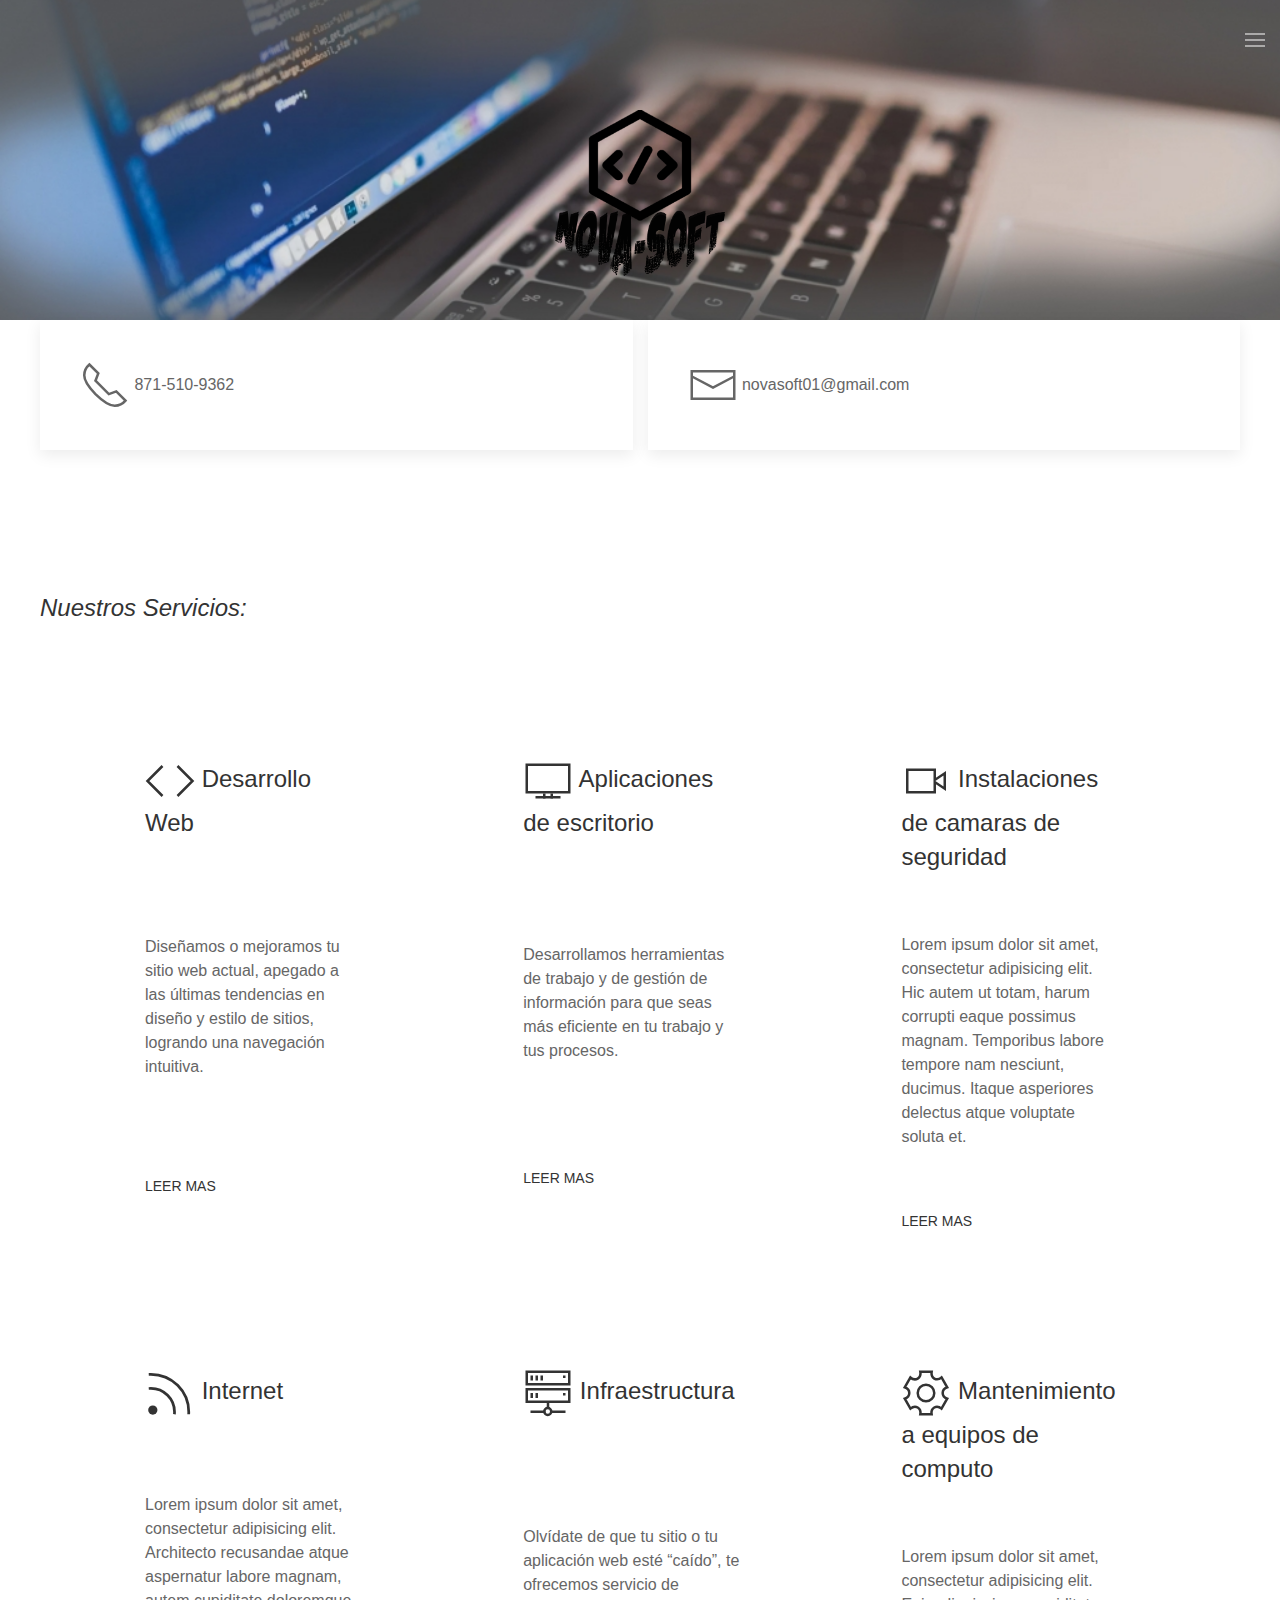
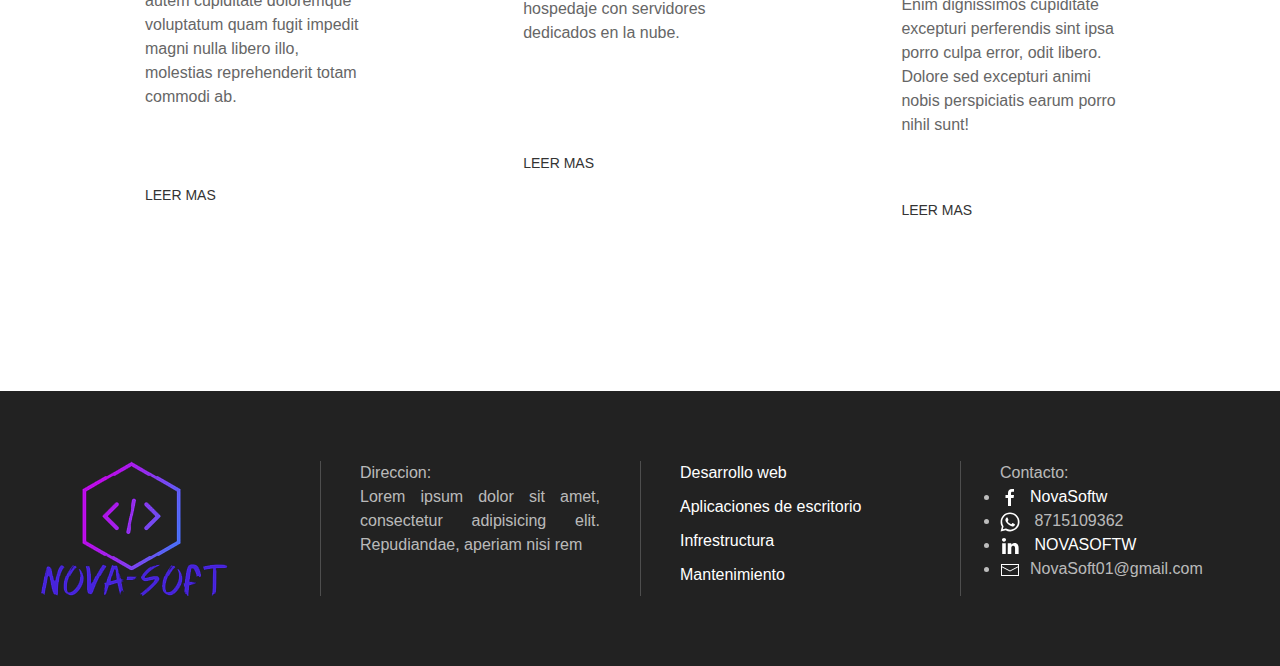
<file: Index.html>
<!DOCTYPE html>
<html lang="es">

<head>
    <meta charset="UTF-8">
    <meta name="viewport" content="width=device-width, initial-scale=1">
    <link rel="stylesheet" href="css/uikit.min.css" />
    <link rel="stylesheet" href="css/estilo.css">
    <script src="js/uikit.min.js"></script>
    <script src="js/uikit-icons.min.js"></script>
    <title>Desarrolladores de paginas Web || NOVA-SOFT</title>
</head>

<body>

    <body>
        <header>
            <div class="uk-position-relative uk-visible-toggle uk-light uk-height-medium uk-flex uk-flex-center uk-flex-middle uk-background-cover uk-light " tabindex="-1" uk-slideshow>
                <img src="img/banner1.jpg" alt="" width="100%">
                <div class="uk-position-top">
                    <div uk-sticky="sel-target: .uk-navbar-container; cls-active: uk-navbar-sticky; bottom: #transparent-sticky-navbar">
                        <nav class="uk-navbar uk-navbar-container uk-margin uk-navbar-transparent">
                            <div class="uk-navbar-right">
                                <a class="uk-navbar-toggle" uk-navbar-toggle-icon href="#" uk-toggle="target: #offcanvas-slide "></a>
                            </div>
                        </nav>
                        <img class="uk-align-center" src="img/Logo-Nova-Soft.png" alt="" width="170" height="50">
                    </div>
                    <!--Nav bar -->
                    <div id="offcanvas-slide" uk-offcanvas="overlay: true">
                        <div class="uk-offcanvas-bar uk-flex uk-flex-column">

                            <button class="uk-offcanvas-close" type="button" uk-close></button>

                            <h1 class="uk-align-center">Nova-Soft</h1>

                            <ul class="uk-nav uk-nav-primary uk-nav-center uk-margin-auto-vertical">
                                <li><a class="uk-text-bold uk-text-emphasis uk-button uk-button-text" href="./Index.html">Inicio</a></li>
                                <li><a class="uk-text-bold uk-text-emphasis uk-button uk-button-text" href="/Vistas/Contacto.html">Contacto</a></li>
                            </ul>

                        </div>
                    </div>
                </div>
        </header>
        <section>
            <div class="uk-section">
                <div class="uk-container">
                    <div class="uk-child-width-1-2@s uk-grid-small uk-grid-match" uk-grid>
                        <div>
                            <div class="uk-card uk-card-default uk-card-body">
                                <a href="" uk-icon="receiver" width="50" height="50"></a>
                                <span class="uk-text-middle">871-510-9362</span>
                            </div>
                        </div>
                        <div>
                            <div class="uk-card uk-card-default uk-card-body">
                                <a href="" uk-icon="mail" width="50" height="50"></a>
                                <span class="uk-text-middle">novasoft01@gmail.com</span>
                            </div>
                        </div>
                    </div>
                </div>
            </div>
        </section>
        <!--<div class="uk-section uk-section-default">
            <div class="uk-container">
                
            </div>
        </div> -->
        <section>
            <div class="uk-section  uk-section-default">
                <div class="uk-container">
                    <button href="#toggle-animation" class="uk-button uk-button-text" type="button" uk-toggle="target: #toggle-animation; animation: uk-animation-fade">
                        <h3 class="uk-text-left uk-text-lead  uk-text-italic">Nuestros Servicios:</h3>
                    </button>
                    <div id="toggle-animation" class="uk-card  uk-card-body uk-margin-small">
                        <div class="uk-child-width-1-3@m uk-grid-small uk-grid-match" uk-grid>
                            <div class="uk-card uk-card-hover uk-card-body">
                                <div class="uk-card-header">
                                    <h3 class="uk-card-title uk-text-middle"><a href="" uk-icon="code" width="50" height="50"></a> Desarrollo Web</h3>
                                </div>
                                <div class="uk-card-body">
                                    <p>Diseñamos o mejoramos tu sitio web actual, apegado a las últimas tendencias en diseño y estilo de sitios, logrando una navegación intuitiva.</p>
                                </div>
                                <div class="uk-card-footer">
                                    <a href="#" class="uk-button uk-button-text">Leer mas</a>
                                </div>
                            </div>
                            <div class="uk-card uk-card-hover uk-card-body">
                                <div class="uk-card-header">
                                    <h3 class="uk-card-title uk-text-middle"><a href="" uk-icon="desktop" width="50" height="50"></a> Aplicaciones de escritorio</h3>
                                </div>
                                <div class="uk-card-body">
                                    <p>Desarrollamos herramientas de trabajo y de gestión de información para que seas más eficiente en tu trabajo y tus procesos.</p>
                                </div>
                                <div class="uk-card-footer"><a href="#" class="uk-button uk-button-text">Leer mas</a></div>
                            </div>
                            <div class="uk-card uk-card-hover uk-card-body">
                                <div class="uk-card-header">
                                    <h3 class="uk-card-title uk-text-middle"><a href="" uk-icon="video-camera" width="50" height="50"></a> Instalaciones de camaras de seguridad</h3>
                                </div>
                                <div class="uk-card-body">
                                    <p>Lorem ipsum dolor sit amet, consectetur adipisicing elit. Hic autem ut totam, harum corrupti eaque possimus magnam. Temporibus labore tempore nam nesciunt, ducimus. Itaque asperiores delectus atque voluptate soluta et.</p>
                                </div>
                                <div class="uk-card-footer"><a href="#" class="uk-button uk-button-text">Leer mas</a></div>
                            </div>
                        </div>
                        <div class="uk-child-width-1-3@m uk-grid-small uk-grid-match" uk-grid>
                            <div class="uk-card uk-card-hover uk-card-body">
                                <div class="uk-card-header">
                                    <h3 class="uk-card-title uk-text-middle"><a href="" uk-icon="rss" width="50" height="50"></a> Internet</h3>
                                </div>
                                <div class="uk-card-body">
                                    <p>Lorem ipsum dolor sit amet, consectetur adipisicing elit. Architecto recusandae atque aspernatur labore magnam, autem cupiditate doloremque voluptatum quam fugit impedit magni nulla libero illo, molestias reprehenderit totam commodi ab.</p>
                                </div>
                                <div class="uk-card-footer">
                                    <a href="#" class="uk-button uk-button-text">Leer mas</a>
                                </div>
                            </div>
                            <div class="uk-card uk-card-hover uk-card-body">
                                <div class="uk-card-header">
                                    <h3 class="uk-card-title uk-text-middle"><a href="" uk-icon="server" width="50" height="50"></a> Infraestructura</h3>
                                </div>
                                <div class="uk-card-body">
                                    <p>Olvídate de que tu sitio o tu aplicación web esté “caído”, te ofrecemos servicio de hospedaje con servidores dedicados en la nube.</p>
                                </div>
                                <div class="uk-card-footer">
                                    <a href="#" class="uk-button uk-button-text">Leer mas</a>
                                </div>
                            </div>
                            <div class="uk-card uk-card-hover uk-card-body">
                                <div class="uk-card-header">
                                    <h3 class="uk-card-title uk-text-middle"><a href="" uk-icon="cog" width="50" height="50"></a> Mantenimiento a equipos de computo</h3>
                                </div>
                                <div class="uk-card-body">
                                    <p>Lorem ipsum dolor sit amet, consectetur adipisicing elit. Enim dignissimos cupiditate excepturi perferendis sint ipsa porro culpa error, odit libero. Dolore sed excepturi animi nobis perspiciatis earum porro nihil sunt!</p>
                                </div>
                                <div class="uk-card-footer"><a href="#" class="uk-button uk-button-text">Leer mas</a></div>
                            </div>
                        </div>
                    </div>
                </div>
            </div>
        </section>
        <footer>
            <div class="uk-section uk-section-secondary uk-light">
                <div class="uk-container">
                    <div class="uk-column-1-4@s uk-column-divider">
                        <img src="img/Logo-NOVA-Color.png" alt="">
                        <p class="uk-text-justify uk-text-left uk-text-middle uk-text-break">Direccion: <br>
                            Lorem ipsum dolor sit amet, consectetur adipisicing elit. Repudiandae, aperiam nisi rem
                        </p>

                        <ul class="uk-list">
                            <li><a href="">Desarrollo web</a></li>
                            <li><a href="">Aplicaciones de escritorio</a> </li>
                            <li><a href="">Infrestructura</a></li>
                            <li><a href="">Mantenimiento</a></li>
                        </ul>
                        <li class="uk-nav">Contacto:</li>
                        <li><a href="https://www.facebook.com/nova.luna.7967"><span class="uk-margin-small-right" uk-icon="icon: facebook"></span>NovaSoftw</a></li>
                        <li><a href="#"><span class="uk-margin-small-right" uk-icon="icon: whatsapp"></a></span> 8715109362</li>
                        <li><a href="#"><span class="uk-margin-small-right" uk-icon="icon: linkedin"></span> NOVASOFTW</a></li>
                        <li><a href="#"><span class="uk-margin-small-right" uk-icon="icon: mail"></a></span>NovaSoft01@gmail.com</li>
                    </div>
                </div>
        </footer>
    </body></html>
</file>
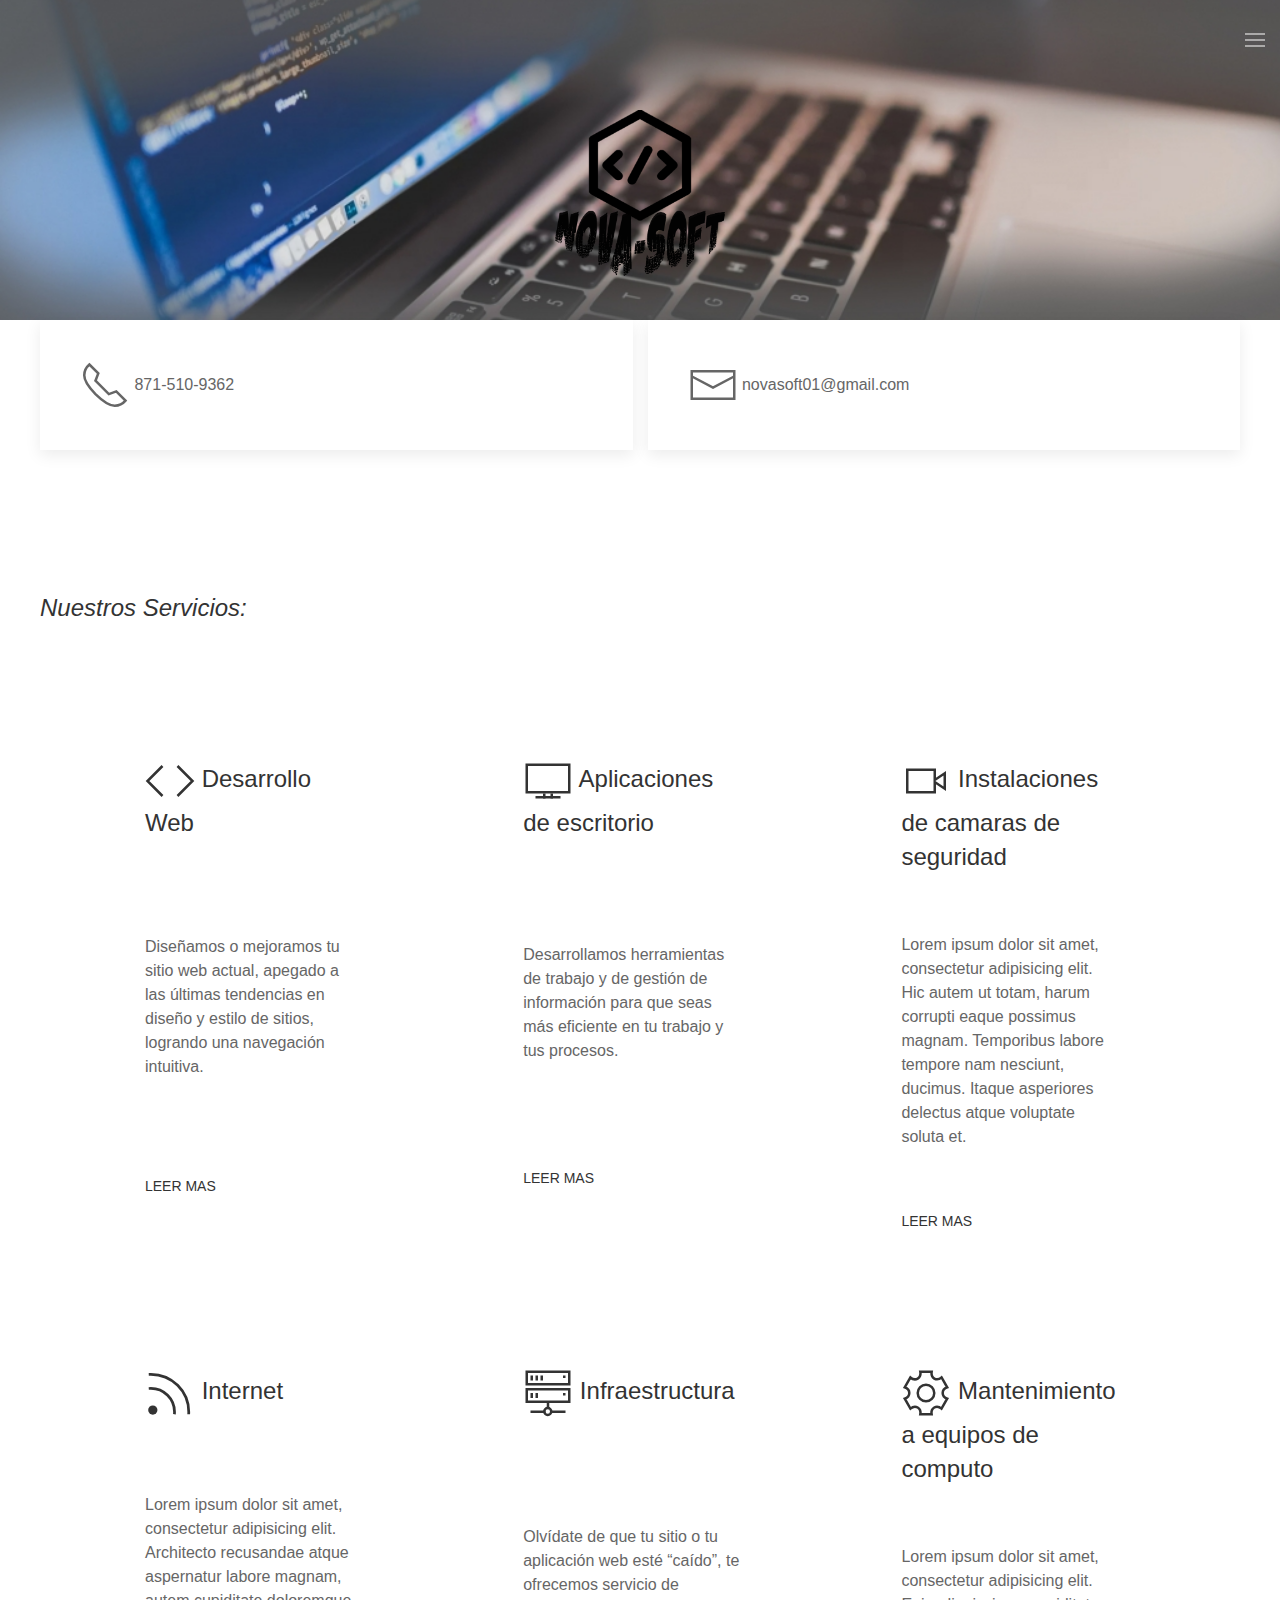
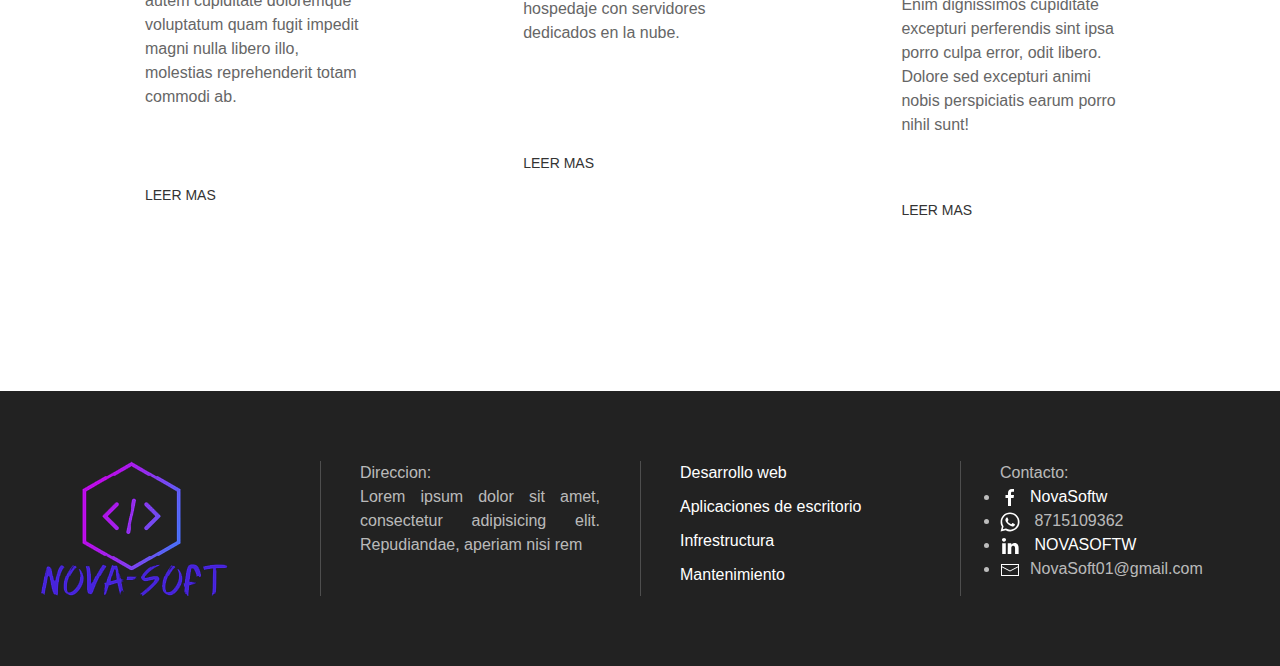
<file: index.html>
<!DOCTYPE html>
<html lang="es">

<head>
    <meta charset="UTF-8">
    <meta name="viewport" content="width=device-width, initial-scale=1">
    <link rel="stylesheet" href="css/uikit.min.css" />
    <link rel="stylesheet" href="css/estilo.css">
    <script src="js/uikit.min.js"></script>
    <script src="js/uikit-icons.min.js"></script>
    <title>Desarrolladores de paginas Web || NOVA-SOFT</title>
</head>

<body>

    <body>
        <header>
            <div class="uk-position-relative uk-visible-toggle uk-light uk-height-medium uk-flex uk-flex-center uk-flex-middle uk-background-cover uk-light " tabindex="-1" uk-slideshow>
                <img src="img/banner1.jpg" alt="" width="100%">
                <div class="uk-position-top">
                    <div uk-sticky="sel-target: .uk-navbar-container; cls-active: uk-navbar-sticky; bottom: #transparent-sticky-navbar">
                        <nav class="uk-navbar uk-navbar-container uk-margin uk-navbar-transparent">
                            <div class="uk-navbar-right">
                                <a class="uk-navbar-toggle" uk-navbar-toggle-icon href="#" uk-toggle="target: #offcanvas-slide "></a>
                            </div>
                        </nav>
                        <img class="uk-align-center" src="img/Logo-Nova-Soft.png" alt="" width="170" height="50">
                    </div>
                    <!--Nav bar -->
                    <div id="offcanvas-slide" uk-offcanvas="overlay: true">
                        <div class="uk-offcanvas-bar uk-flex uk-flex-column">

                            <button class="uk-offcanvas-close" type="button" uk-close></button>

                            <h1 class="uk-align-center">Nova-Soft</h1>

                            <ul class="uk-nav uk-nav-primary uk-nav-center uk-margin-auto-vertical">
                                <li><a class="uk-text-bold uk-text-emphasis uk-button uk-button-text" href="./Index.html">Inicio</a></li>
                                <li><a class="uk-text-bold uk-text-emphasis uk-button uk-button-text" href="/Vistas/Contacto.html">Contacto</a></li>
                            </ul>

                        </div>
                    </div>
                </div>
        </header>
        <section>
            <div class="uk-section">
                <div class="uk-container">
                    <div class="uk-child-width-1-2@s uk-grid-small uk-grid-match" uk-grid>
                        <div>
                            <div class="uk-card uk-card-default uk-card-body">
                                <a href="" uk-icon="receiver" width="50" height="50"></a>
                                <span class="uk-text-middle">871-510-9362</span>
                            </div>
                        </div>
                        <div>
                            <div class="uk-card uk-card-default uk-card-body">
                                <a href="" uk-icon="mail" width="50" height="50"></a>
                                <span class="uk-text-middle">novasoft01@gmail.com</span>
                            </div>
                        </div>
                    </div>
                </div>
            </div>
        </section>
        <!--<div class="uk-section uk-section-default">
            <div class="uk-container">
                
            </div>
        </div> -->
        <section>
            <div class="uk-section  uk-section-default">
                <div class="uk-container">
                    <button href="#toggle-animation" class="uk-button uk-button-text" type="button" uk-toggle="target: #toggle-animation; animation: uk-animation-fade">
                        <h3 class="uk-text-left uk-text-lead  uk-text-italic">Nuestros Servicios:</h3>
                    </button>
                    <div id="toggle-animation" class="uk-card  uk-card-body uk-margin-small">
                        <div class="uk-child-width-1-3@m uk-grid-small uk-grid-match" uk-grid>
                            <div class="uk-card uk-card-hover uk-card-body">
                                <div class="uk-card-header">
                                    <h3 class="uk-card-title uk-text-middle"><a href="" uk-icon="code" width="50" height="50"></a> Desarrollo Web</h3>
                                </div>
                                <div class="uk-card-body">
                                    <p>Diseñamos o mejoramos tu sitio web actual, apegado a las últimas tendencias en diseño y estilo de sitios, logrando una navegación intuitiva.</p>
                                </div>
                                <div class="uk-card-footer">
                                    <a href="#" class="uk-button uk-button-text">Leer mas</a>
                                </div>
                            </div>
                            <div class="uk-card uk-card-hover uk-card-body">
                                <div class="uk-card-header">
                                    <h3 class="uk-card-title uk-text-middle"><a href="" uk-icon="desktop" width="50" height="50"></a> Aplicaciones de escritorio</h3>
                                </div>
                                <div class="uk-card-body">
                                    <p>Desarrollamos herramientas de trabajo y de gestión de información para que seas más eficiente en tu trabajo y tus procesos.</p>
                                </div>
                                <div class="uk-card-footer"><a href="#" class="uk-button uk-button-text">Leer mas</a></div>
                            </div>
                            <div class="uk-card uk-card-hover uk-card-body">
                                <div class="uk-card-header">
                                    <h3 class="uk-card-title uk-text-middle"><a href="" uk-icon="video-camera" width="50" height="50"></a> Instalaciones de camaras de seguridad</h3>
                                </div>
                                <div class="uk-card-body">
                                    <p>Lorem ipsum dolor sit amet, consectetur adipisicing elit. Hic autem ut totam, harum corrupti eaque possimus magnam. Temporibus labore tempore nam nesciunt, ducimus. Itaque asperiores delectus atque voluptate soluta et.</p>
                                </div>
                                <div class="uk-card-footer"><a href="#" class="uk-button uk-button-text">Leer mas</a></div>
                            </div>
                        </div>
                        <div class="uk-child-width-1-3@m uk-grid-small uk-grid-match" uk-grid>
                            <div class="uk-card uk-card-hover uk-card-body">
                                <div class="uk-card-header">
                                    <h3 class="uk-card-title uk-text-middle"><a href="" uk-icon="rss" width="50" height="50"></a> Internet</h3>
                                </div>
                                <div class="uk-card-body">
                                    <p>Lorem ipsum dolor sit amet, consectetur adipisicing elit. Architecto recusandae atque aspernatur labore magnam, autem cupiditate doloremque voluptatum quam fugit impedit magni nulla libero illo, molestias reprehenderit totam commodi ab.</p>
                                </div>
                                <div class="uk-card-footer">
                                    <a href="#" class="uk-button uk-button-text">Leer mas</a>
                                </div>
                            </div>
                            <div class="uk-card uk-card-hover uk-card-body">
                                <div class="uk-card-header">
                                    <h3 class="uk-card-title uk-text-middle"><a href="" uk-icon="server" width="50" height="50"></a> Infraestructura</h3>
                                </div>
                                <div class="uk-card-body">
                                    <p>Olvídate de que tu sitio o tu aplicación web esté “caído”, te ofrecemos servicio de hospedaje con servidores dedicados en la nube.</p>
                                </div>
                                <div class="uk-card-footer">
                                    <a href="#" class="uk-button uk-button-text">Leer mas</a>
                                </div>
                            </div>
                            <div class="uk-card uk-card-hover uk-card-body">
                                <div class="uk-card-header">
                                    <h3 class="uk-card-title uk-text-middle"><a href="" uk-icon="cog" width="50" height="50"></a> Mantenimiento a equipos de computo</h3>
                                </div>
                                <div class="uk-card-body">
                                    <p>Lorem ipsum dolor sit amet, consectetur adipisicing elit. Enim dignissimos cupiditate excepturi perferendis sint ipsa porro culpa error, odit libero. Dolore sed excepturi animi nobis perspiciatis earum porro nihil sunt!</p>
                                </div>
                                <div class="uk-card-footer"><a href="#" class="uk-button uk-button-text">Leer mas</a></div>
                            </div>
                        </div>
                    </div>
                </div>
            </div>
        </section>
        <footer>
            <div class="uk-section uk-section-secondary uk-light">
                <div class="uk-container">
                    <div class="uk-column-1-4@s uk-column-divider">
                        <img src="img/Logo-NOVA-Color.png" alt="">
                        <p class="uk-text-justify uk-text-left uk-text-middle uk-text-break">Direccion: <br>
                            Lorem ipsum dolor sit amet, consectetur adipisicing elit. Repudiandae, aperiam nisi rem
                        </p>

                        <ul class="uk-list">
                            <li><a href="">Desarrollo web</a></li>
                            <li><a href="">Aplicaciones de escritorio</a> </li>
                            <li><a href="">Infrestructura</a></li>
                            <li><a href="">Mantenimiento</a></li>
                        </ul>
                        <li class="uk-nav">Contacto:</li>
                        <li><a href="https://www.facebook.com/nova.luna.7967"><span class="uk-margin-small-right" uk-icon="icon: facebook"></span>NovaSoftw</a></li>
                        <li><a href="#"><span class="uk-margin-small-right" uk-icon="icon: whatsapp"></a></span> 8715109362</li>
                        <li><a href="#"><span class="uk-margin-small-right" uk-icon="icon: linkedin"></span> NOVASOFTW</a></li>
                        <li><a href="#"><span class="uk-margin-small-right" uk-icon="icon: mail"></a></span>NovaSoft01@gmail.com</li>
                    </div>
                </div>
        </footer>
    </body></html>
</file>
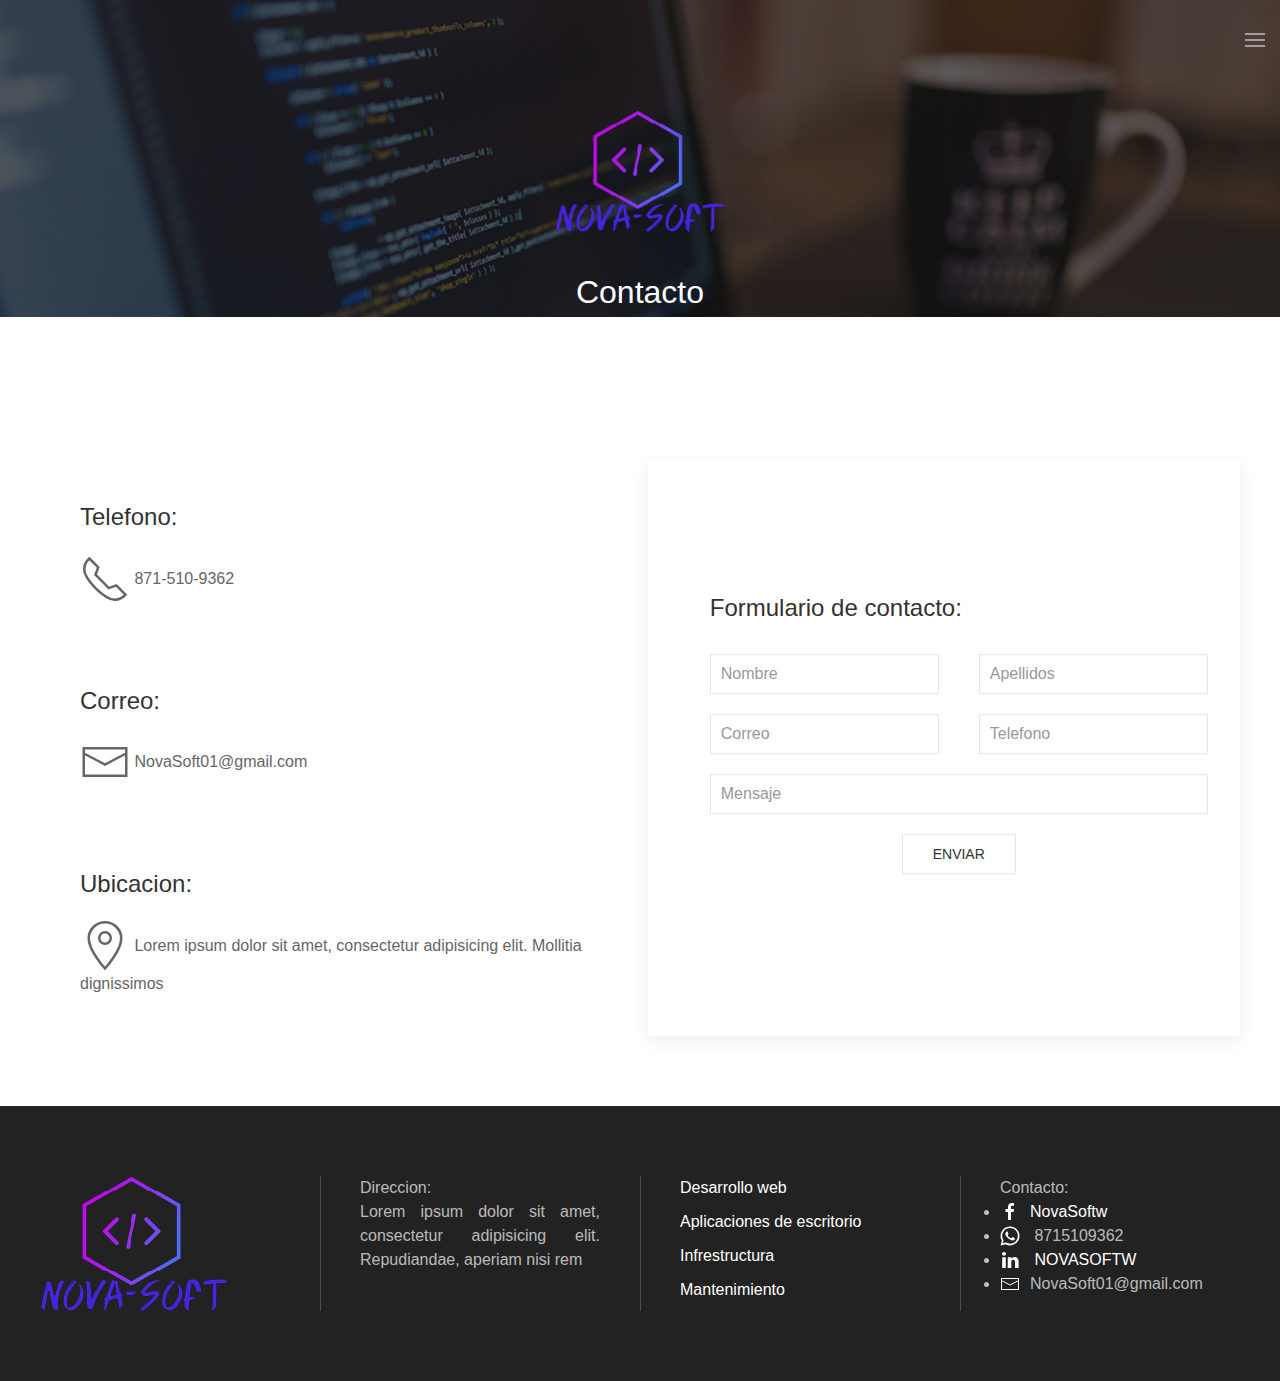
<file: Vistas/Contacto.html>
<!DOCTYPE html>
<html lang="es">

<head>
    <meta charset="UTF-8">
    <meta name="viewport" content="width=device-width, initial-scale=1">
    <link rel="stylesheet" href="/css/uikit.min.css">
    <link rel="stylesheet" href="/css/estilo.css">
    <script src="/js/uikit.min.js"></script>
    <script src="/js/uikit-icons.min.js"></script>
    <title>Contacto || NOVA-SOFT</title>
</head>

<body>
    <header>
        <div class="uk-position-relative uk-visible-toggle uk-light uk-height-medium uk-flex uk-flex-center uk-flex-middle uk-background-cover uk-light " tabindex="-1" uk-slideshow>
            <img src="/img/Banner_Footeer.png" alt="" width="100%">
            <div class="uk-position-top">
                <div uk-sticky="sel-target: .uk-navbar-container; cls-active: uk-navbar-sticky; bottom: #transparent-sticky-navbar">
                    <nav class="uk-navbar uk-navbar-container uk-margin uk-navbar-transparent">
                        <div class="uk-navbar-right">
                            <a class="uk-navbar-toggle" uk-navbar-toggle-icon href="#" uk-toggle="target: #offcanvas-slide "></a>
                        </div>
                    </nav>
                    <img class="uk-align-center" src="/img/Logo-NOVA-Color.png" alt="" width="170" height="50">
                    <h2 class="uk-text-center uk-text-center@s">Contacto</h2>
                </div>
                <!--Nav bar -->
                <div id="offcanvas-slide" uk-offcanvas="overlay: true">
                    <div class="uk-offcanvas-bar uk-flex uk-flex-column">

                        <button class="uk-offcanvas-close" type="button" uk-close></button>

                        <h1 class="uk-align-center">Nova-Soft</h1>

                        <ul class="uk-nav uk-nav-primary uk-nav-center uk-margin-auto-vertical">
                            <li><a class="uk-text-bold uk-text-emphasis uk-button uk-button-text" href="/Index.html">Inicio</a></li>
                            <li><a class="uk-text-bold uk-text-emphasis uk-button uk-button-text" href="./Contacto.html" s>Contacto</a></li>
                        </ul>

                    </div>
                </div>
            </div>
    </header>
    <section>
        <div class="uk-section uk-section-default">
            <div class="uk-container">
            </div>
        </div>
    </section>
    <section>
        <div class="uk-section">
            <div class="uk-container">
                <div class="uk-child-width-1-2@s uk-grid-small uk-grid-match" uk-grid>
                    <div>
                        <div class="uk-card  uk-card-body">
                            <span class="uk-text-middle">
                                <h3>Telefono:</h3>
                            </span>
                            <a href="" uk-icon="receiver" width="50" height="50"></a>
                            <span class="uk-text-middle">871-510-9362</span>
                        </div>
                        <div class="uk-card  uk-card-body">
                            <span class="uk-text-middle">
                                <h3>Correo:</h3>
                            </span>
                            <a href="" uk-icon="mail" width="50" height="50"></a>
                            <span class="uk-text-middle">NovaSoft01@gmail.com</span>
                        </div>
                        <div class="uk-card  uk-card-body">
                            <span class="uk-text-middle">
                                <h3>Ubicacion:</h3>
                            </span>
                            <a href="" uk-icon="location" width="50" height="50"></a>
                            <span class="uk-text-middle">Lorem ipsum dolor sit amet, consectetur adipisicing elit. Mollitia dignissimos</span>
                        </div>
                    </div>
                    <div>
                        <div class="uk-card uk-card-default uk-card-body">
                           <div class="uk-align-center uk-grid-medium  uk-position-center">
                           <h3 class="uk-align-center">Formulario de contacto:</h3>
                            <form action="" class="uk-form-stacked">
                                <div class="uk-margin uk-column-1-2@s">
                                    <div class="uk-form-controls">
                                        <input class="uk-input" type="text" placeholder="Nombre">
                                    </div>
                                    <div class="uk-form-controls">
                                        <input class="uk-input" type="text" placeholder="Apellidos">
                                    </div>
                                </div>
                                <div class="uk-margin uk-column-1-2@s ">
                                    <div class="uk-form-controls">
                                        <input class="uk-input" type="email" placeholder="Correo">
                                    </div>
                                    <div class="uk-form-controls">
                                        <input class="uk-input" type="text" placeholder="Telefono">
                                    </div>
                                </div>
                                <div class="uk-margin uk-column-* ">
                                    <div class="uk-form-controls">
                                        <input class="uk-input" id="form-stacked-text" type="text" placeholder="Mensaje">
                                    </div>
                                    <div class="uk-margin">
                                        <input type="button" class="uk-button uk-button-default uk-align-center" value="Enviar">
                                    </div>
                                </div>
                            </form>
                        </div>
                    </div>

                </div>
            </div>
        </div>
    </section>
    <footer>
        <div class="uk-section uk-section-secondary uk-light">
            <div class="uk-container">
                <div class="uk-column-1-4@s uk-column-divider">
                    <img src="/img/Logo-NOVA-Color.png" alt="">
                    <p class="uk-text-justify uk-text-left uk-text-middle uk-text-break">Direccion: <br>
                        Lorem ipsum dolor sit amet, consectetur adipisicing elit. Repudiandae, aperiam nisi rem
                    </p>

                    <ul class="uk-list">
                        <li><a href="">Desarrollo web</a></li>
                        <li><a href="">Aplicaciones de escritorio</a> </li>
                        <li><a href="">Infrestructura</a></li>
                        <li><a href="">Mantenimiento</a></li>
                    </ul>
                    <li class="uk-nav">Contacto:</li>
                    <li><a href="https://www.facebook.com/nova.luna.7967"><span class="uk-margin-small-right" uk-icon="icon: facebook"></span>NovaSoftw</a></li>
                    <li><a href="#"><span class="uk-margin-small-right" uk-icon="icon: whatsapp"></a></span> 8715109362</li>
                    <li><a href="#"><span class="uk-margin-small-right" uk-icon="icon: linkedin"></span> NOVASOFTW</a></li>
                    <li><a href="#"><span class="uk-margin-small-right" uk-icon="icon: mail"></a></span>NovaSoft01@gmail.com</li>
                </div>
            </div>
    </footer>

</body>

</html>
</file>
<file: css/estilo.css>
@import url('https://fonts.googleapis.com/css?family=Alfa+Slab+One&display=swap');

* {
    top: 0;
    margin: 0;
    left: 0;
}

header {
    width: 100;
    height: 250px;
}

.Letra {
    font-family: 'Alfa Slab One', ;
}

h3 {
    font-family: 'Alfa Slab One', ;

}
</file>
